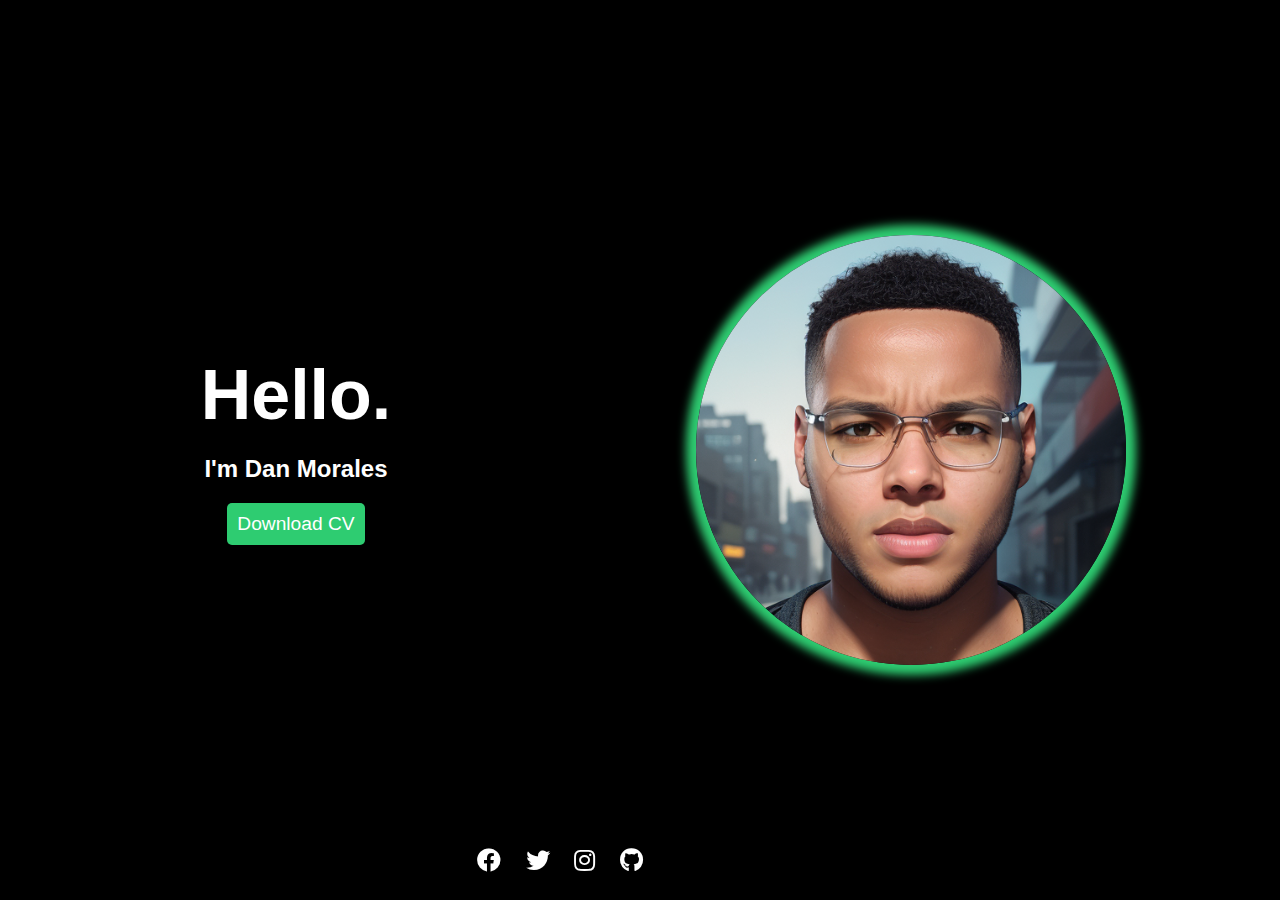
<file: index.html>
<!DOCTYPE html>
<html lang="en">
  <head>
    <meta charset="UTF-8" />
    <meta http-equiv="X-UA-Compatible" content="IE=edge" />
    <meta name="viewport" content="width=device-width, initial-scale=1.0" />
    <link
      rel="stylesheet"
      href="https://cdnjs.cloudflare.com/ajax/libs/font-awesome/5.15.3/css/all.min.css"
    />
    <title>Dan Morales</title>
    <link rel="stylesheet" href="styles1.css" />
  </head>
  <body>
    <div id="about-me">
      <h1>Hello.</h1>
      <h2>I'm Dan Morales</h2>

      <button id="button-green"><a id="link" href="https://delicious-education-bcd.notion.site/CV-7eab5cf014a4436b9d7586ea3a9f3c1f" target="_blank">Download CV </a></button>

    </div>

    <div id="my-img">
      <img id="picture" src="/img/Cyborg-3.png" alt="" />
    </div>

    <footer>
      <a href="https://facebook.com/profile.php?id=100087179994191" target="_blank"><i class="fab fa-facebook"></i></a>
      <a href="https://twitter.com/DanerdMorales" target="_blank"><i class="fab fa-twitter"></i></a>
      <a href="https://www.instagram.com/danniellmorales" target="_blank"><i class="fab fa-instagram"></i></a>
      <a href="https://github.com/Danniellmorales" target="_blank"><i class="fab fa-github"></i></a>
    </footer>
  </body>
</html>
</file>
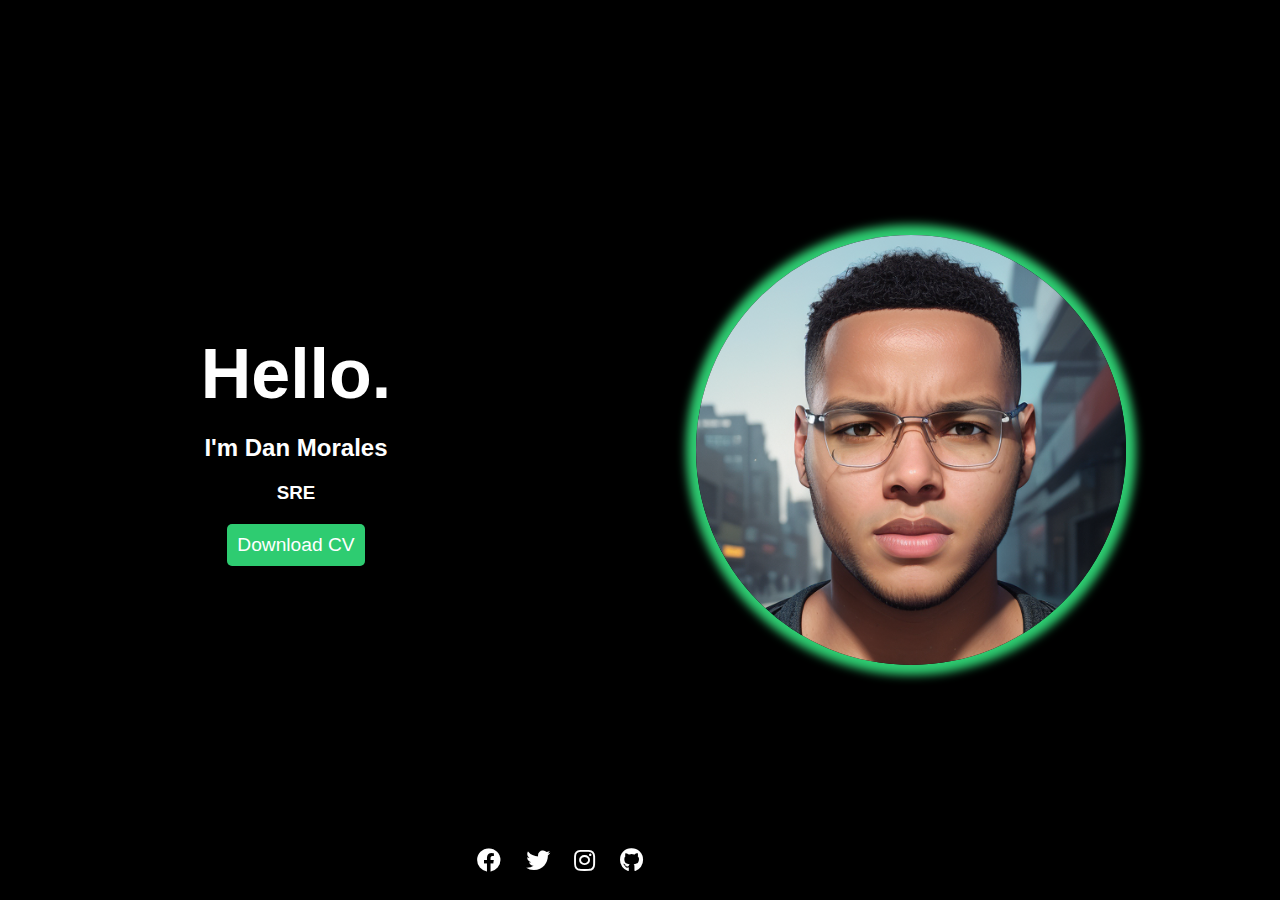
<file: static/index.html>
<!DOCTYPE html>
<html lang="en">
  <head>
    <meta charset="UTF-8" />
    <meta http-equiv="X-UA-Compatible" content="IE=edge" />
    <meta name="viewport" content="width=device-width, initial-scale=1.0" />
    <link
      rel="stylesheet"
      href="https://cdnjs.cloudflare.com/ajax/libs/font-awesome/5.15.3/css/all.min.css"
    />
    <title>Dan Morales</title>
    <link rel="stylesheet" href="styles1.css" />
  </head>
  <body>
    <div id="about-me">
      <h1>Hello.</h1>
      <h2>I'm Dan Morales</h2>
      <h3>SRE</h3>
      <button id="button-green">Download CV</button>
    </div>

    <div id="my-img">
      <img id="picture" src="img/Cyborg-3.png" alt="" />
    </div>

    <footer>
      <a href="https://www.facebook.com"><i class="fab fa-facebook"></i></a>
      <a href="https://www.twitter.com"><i class="fab fa-twitter"></i></a>
      <a href="https://www.instagram.com"><i class="fab fa-instagram"></i></a>
      <a href="https://www.github.com"><i class="fab fa-github"></i></a>
    </footer>
  </body>
</html>
</file>
<file: styles1.css>
body {
  background-color: black;
  display: flex;
  justify-content: center;
  align-items: center;
  height: 100vh;
  margin: 0;
  padding: 0;
  font-family: sans-serif;
}

#picture {
  border-radius: 50%;
  width: 80%;
  height: auto;
  box-shadow: 0px 0px 10px 10px #2ecc71;
}
#my-img {
  overflow: hidden;
  width: 50%;
  display: flex;
  justify-content: center;
  align-items: center;
  padding: 50px;
  margin-right: 50px;
  border-radius: 50%;
  overflow: hidden;
}

#about-me {
  width: 55%;
  display: flex;
  flex-direction: column;
  justify-content: center;
  align-items: center;
}

#about-me h1 {
  font-size: 70px;
}

h1,
h2,
h3,
button {
  margin: 10px;
}

h1,
h2,
h3 {
  color: white;
  text-align: center;
}

#button-green {
  background-color: #2ecc71;
  border: none;
  padding: 10px;
  border-radius: 5px;
  font-size: 1.2rem;
  
}

#link{
  color: white;
  text-decoration: none;
}


footer {
  position: fixed;
  bottom: 0;
  width: 100%;
  text-align: center;
  margin-top: 50px;
  padding: 25px;
  margin-right: 140px;
}

footer a {
  color: white;
  font-size: 24px;
  margin-right: 20px;
}
</file>
<file: static/styles1.css>
body {
  background-color: black;
  display: flex;
  justify-content: center;
  align-items: center;
  height: 100vh;
  margin: 0;
  padding: 0;
  font-family: sans-serif;
}

#picture {
  border-radius: 50%;
  width: 80%;
  height: auto;
  box-shadow: 0px 0px 10px 10px #2ecc71;
}
#my-img {
  overflow: hidden;
  width: 50%;
  display: flex;
  justify-content: center;
  align-items: center;
  padding: 50px;
  margin-right: 50px;
  border-radius: 50%;
  overflow: hidden;
}

#about-me {
  width: 55%;
  display: flex;
  flex-direction: column;
  justify-content: center;
  align-items: center;
}

#about-me h1 {
  font-size: 70px;
}

h1,
h2,
h3,
button {
  margin: 10px;
}

h1,
h2,
h3 {
  color: white;
  text-align: center;
}

#button-green {
  background-color: #2ecc71;
  color: white;
  border: none;
  padding: 10px;
  border-radius: 5px;
  font-size: 1.2rem;
  cursor: pointer;
}

footer {
  position: fixed;
  bottom: 0;
  width: 100%;
  text-align: center;
  margin-top: 50px;
  padding: 25px;
  margin-right: 140px;
}

footer a {
  color: white;
  font-size: 24px;
  margin-right: 20px;
}
</file>
